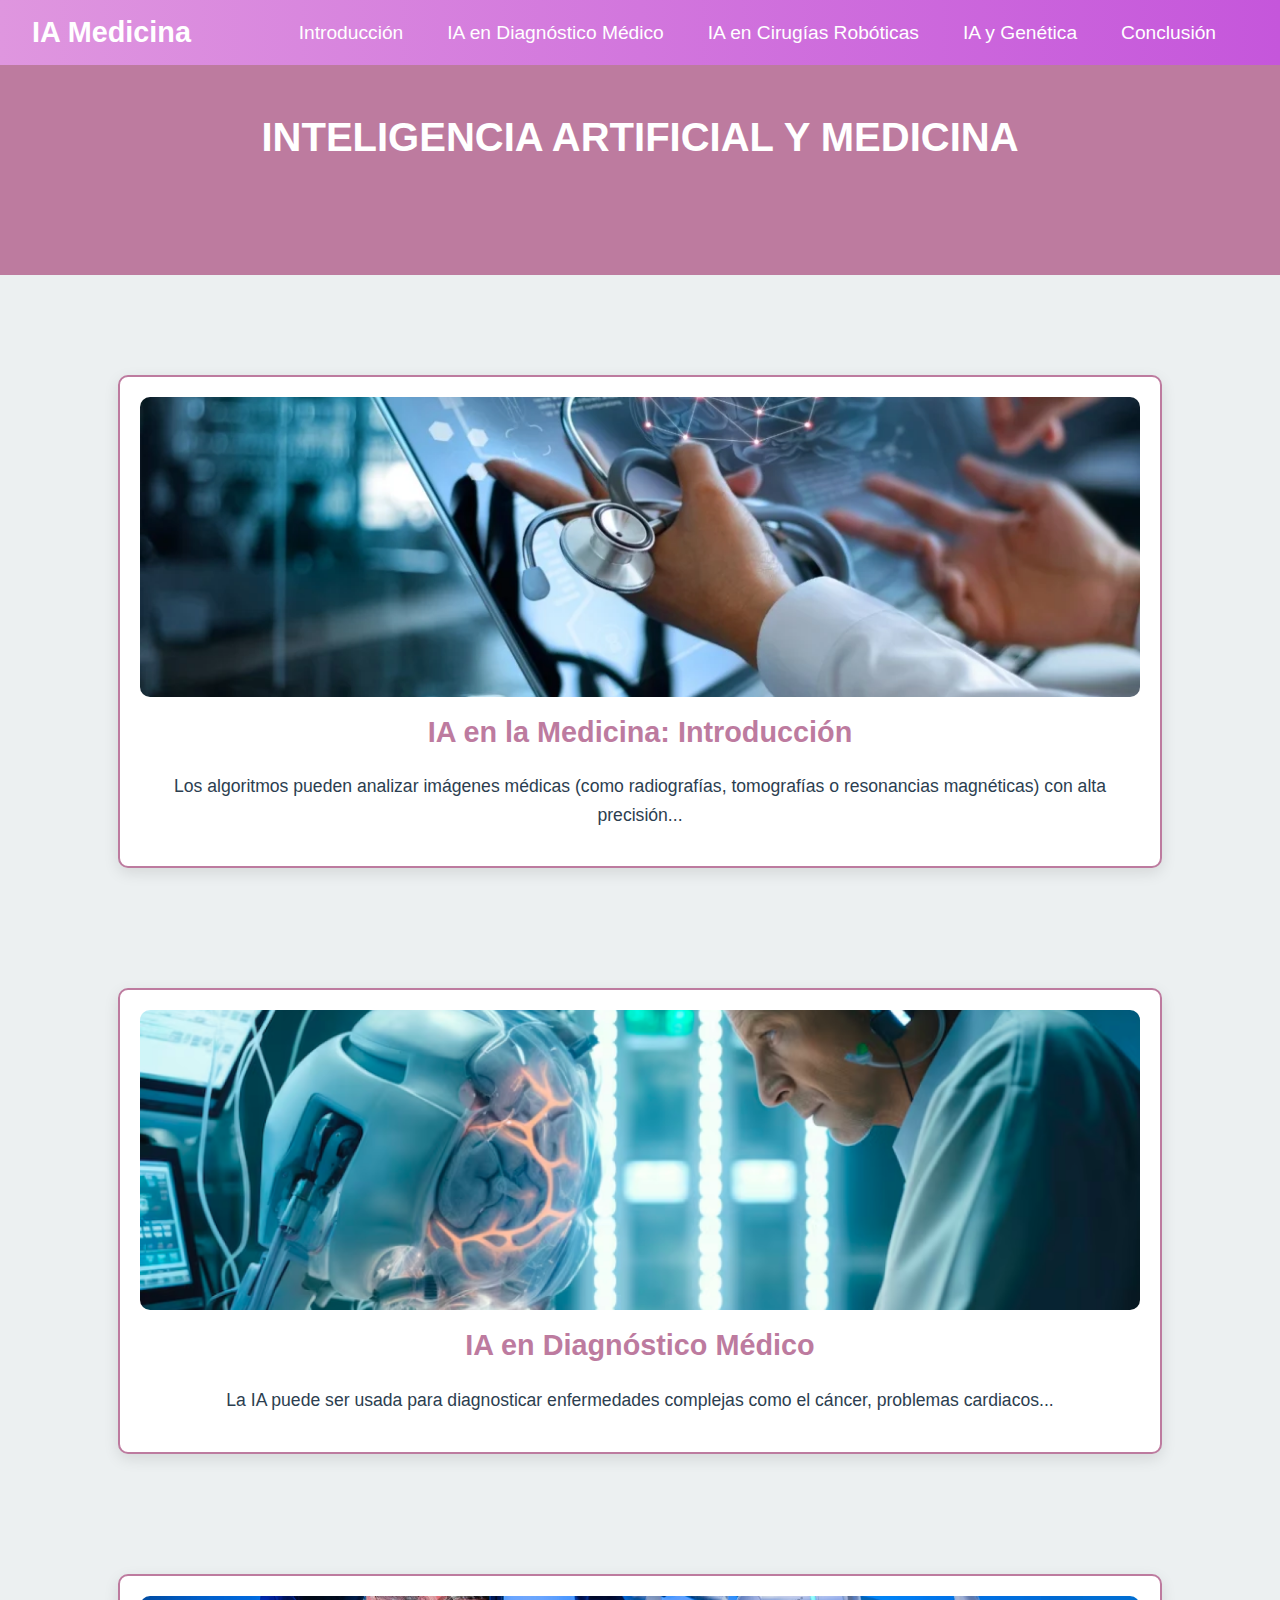
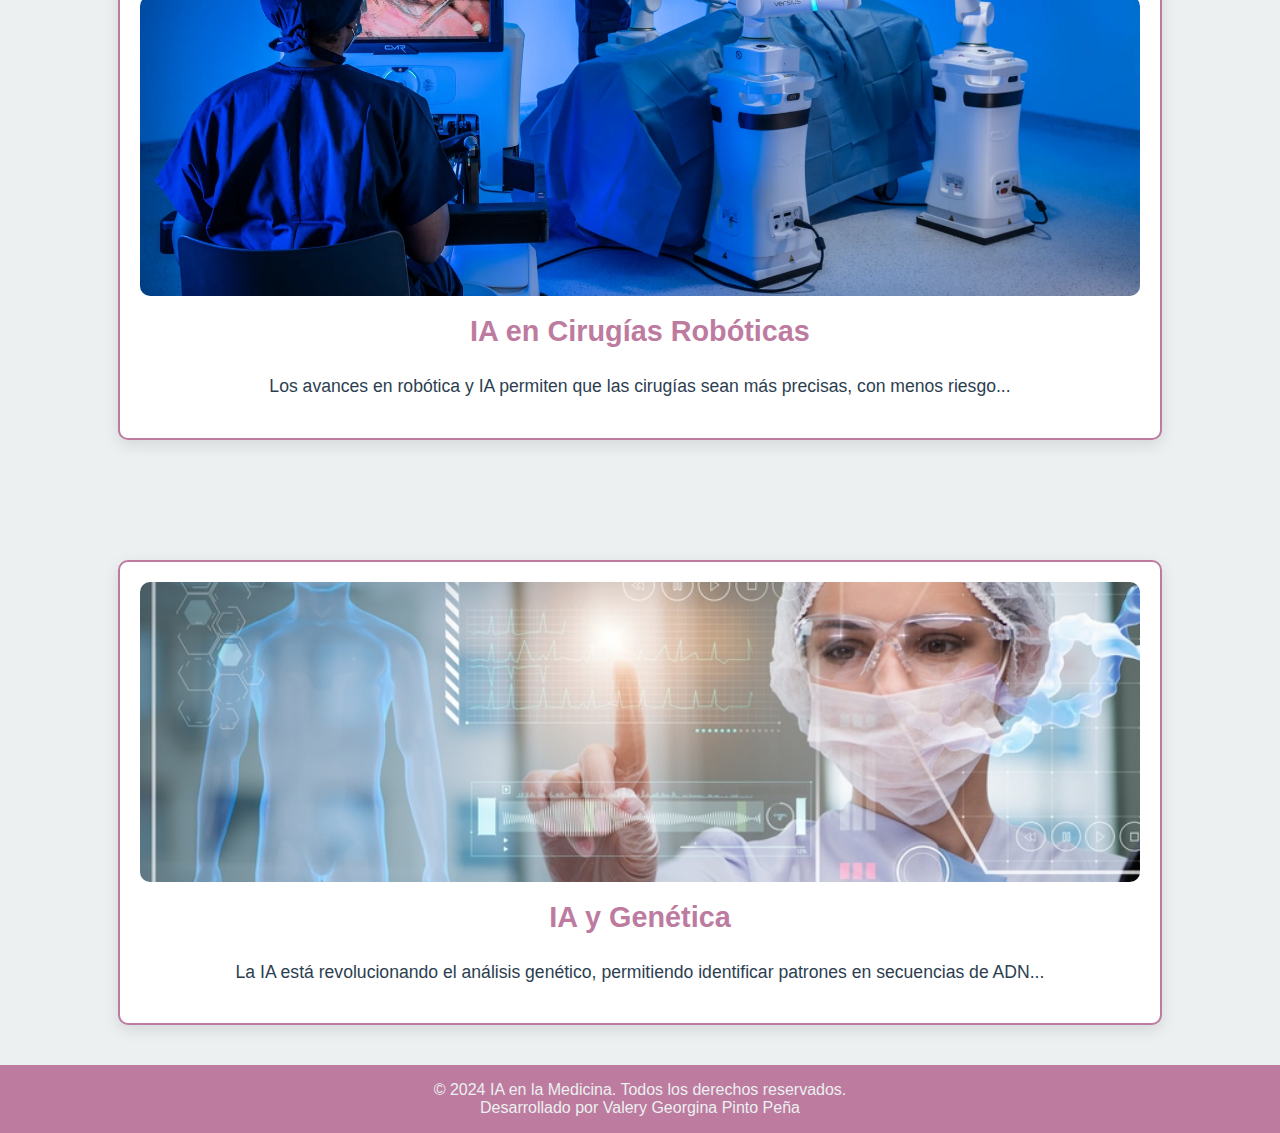
<file: index.html>
<!DOCTYPE html>
<html lang="es">
<head>
    <meta charset="UTF-8">
    <meta name="viewport" content="width=device-width, initial-scale=1.0">
    <title>IA en la Medicina</title>
    <link rel="stylesheet" href="style.css">
</head>
<body>
    <header>
        <h1>INTELIGENCIA ARTIFICIAL Y MEDICINA</h1>
    </header>
    
    
    <nav>
        <div class="nav-container">
            <div class="logo">
                <a href="#introduccion">IA Medicina</a>
            </div>
            <ul class="nav-links">
                <li><a href="index.html">Introducción</a></li>
                <li><a href="Diagnostico.html">IA en Diagnóstico Médico</a></li>
                <li><a href="robotica.html">IA en Cirugías Robóticas</a></li>
                <li><a href="genetica.html">IA y Genética</a></li>
                <li><a href="conclusion.html">Conclusión</a></li>
            </ul>
            <div class="menu-toggle">
                <span></span>
                <span></span>
                <span></span>
            </div>
        </div>
    </nav>

    <!-- Contenido -->
     <!-- Sección Introducción -->
     <div class="container" id="introduccion">
        <div class="box">
            <img src="img5.jpg" alt="Introducción IA y Medicina">
            <h2>IA en la Medicina: Introducción</h2>
            <p>
                Los algoritmos pueden analizar imágenes médicas (como radiografías, tomografías o resonancias magnéticas) con alta precisión...
            </p>
        </div>
    </div>

    <!-- Sección Diagnóstico -->
    <div class="container" id="diagnostico">
        <div class="box">
            <img src="img6.jpg" alt="IA en Diagnóstico Médico">
            <h2>IA en Diagnóstico Médico</h2>
            <p>
                La IA puede ser usada para diagnosticar enfermedades complejas como el cáncer, problemas cardiacos...
            </p>
        </div>
    </div>

    <!-- Sección Cirugías Robóticas -->
    <div class="container" id="robotica">
        <div class="box">
            <img src="img3.jpg" alt="IA en Cirugías Robóticas">
            <h2>IA en Cirugías Robóticas</h2>
            <p>
                Los avances en robótica y IA permiten que las cirugías sean más precisas, con menos riesgo...
            </p>
        </div>
    </div>

    <!-- Sección Genética -->
    <div class="container" id="genetica">
        <div class="box">
            <img src="img4.jpg" alt="IA y Genética">
            <h2>IA y Genética</h2>
            <p>
                La IA está revolucionando el análisis genético, permitiendo identificar patrones en secuencias de ADN...
            </p>
        </div>
    </div>
    <!-- Footer -->
    <footer>
        <p>© 2024 IA en la Medicina. Todos los derechos reservados.</p>
        <p>Desarrollado por Valery Georgina Pinto Peña</p>
    </footer>
    
    <!-- Script para el menú hamburguesa -->
    <script>
        const toggle = document.querySelector('.menu-toggle');
        const nav = document.querySelector('.nav-links');
        toggle.addEventListener('click', () => {
            nav.classList.toggle('show-nav');
        });
    </script>
</body>
</html>
</file>
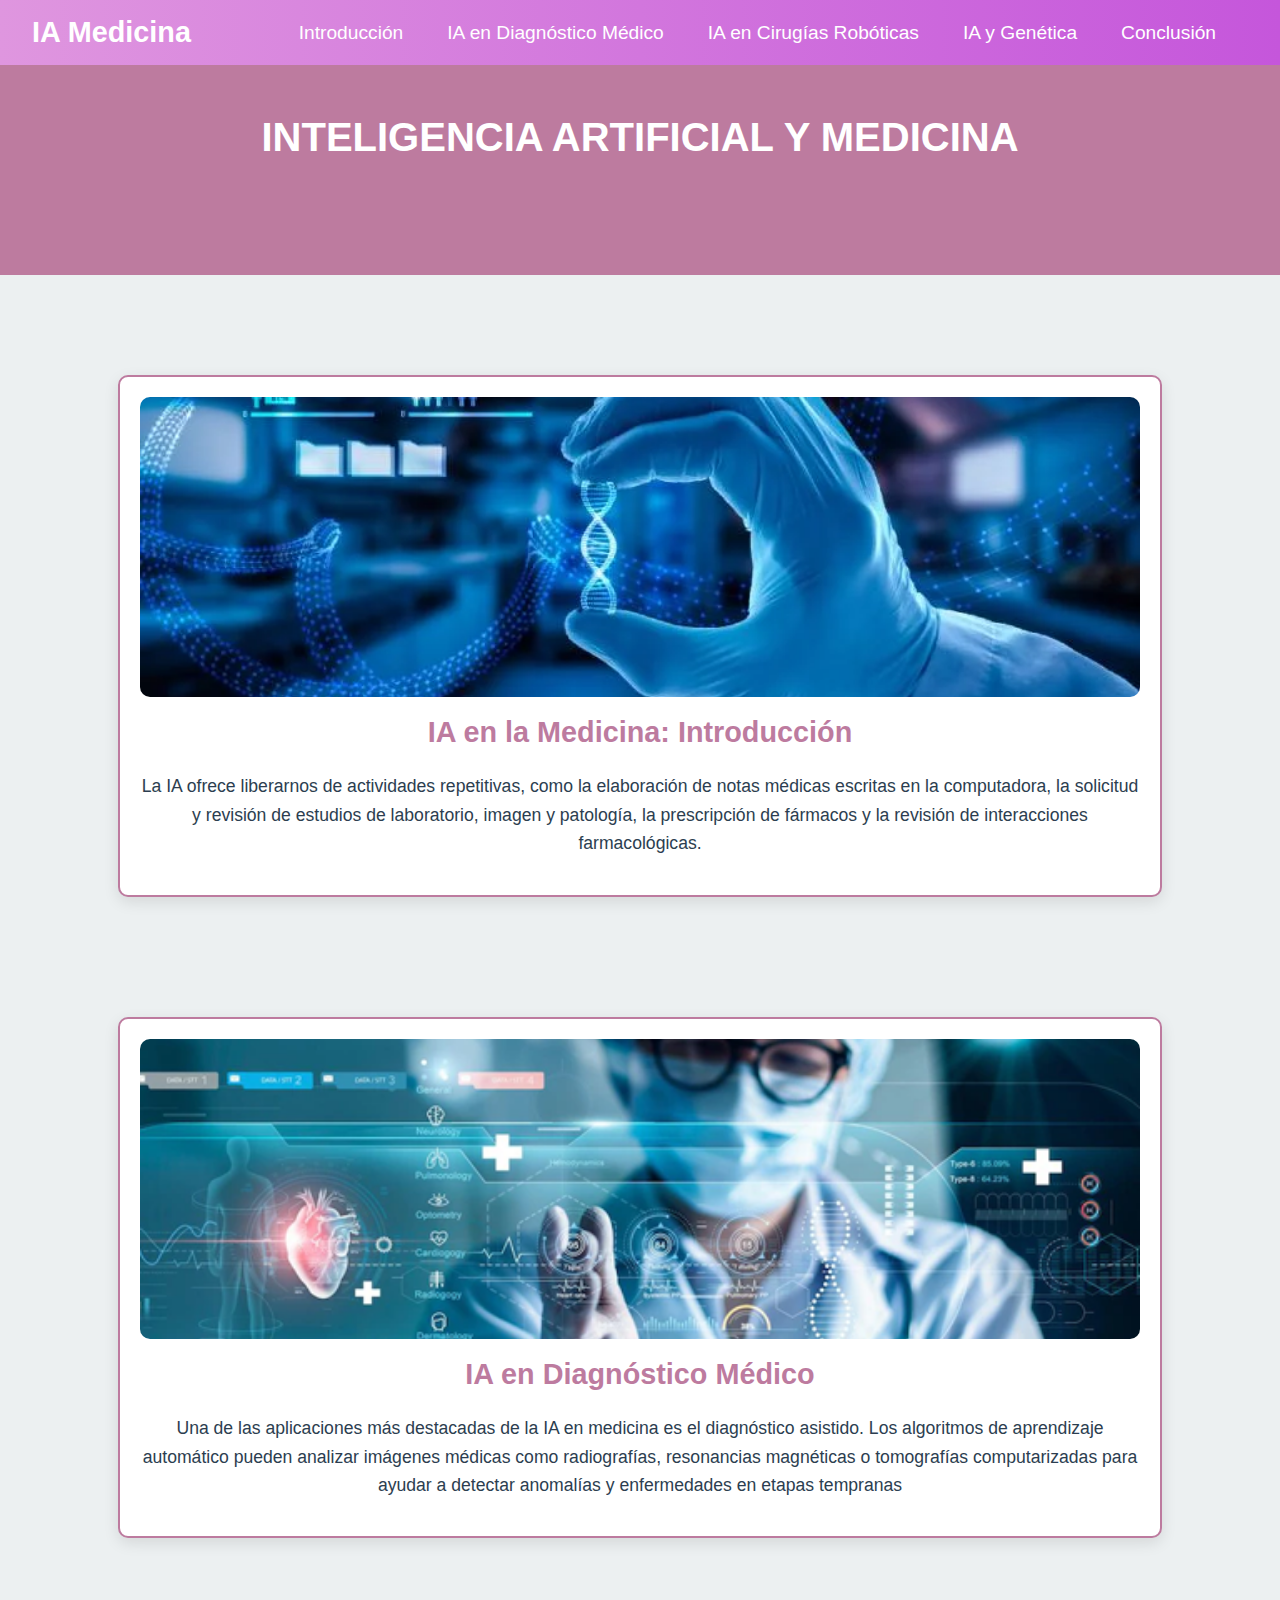
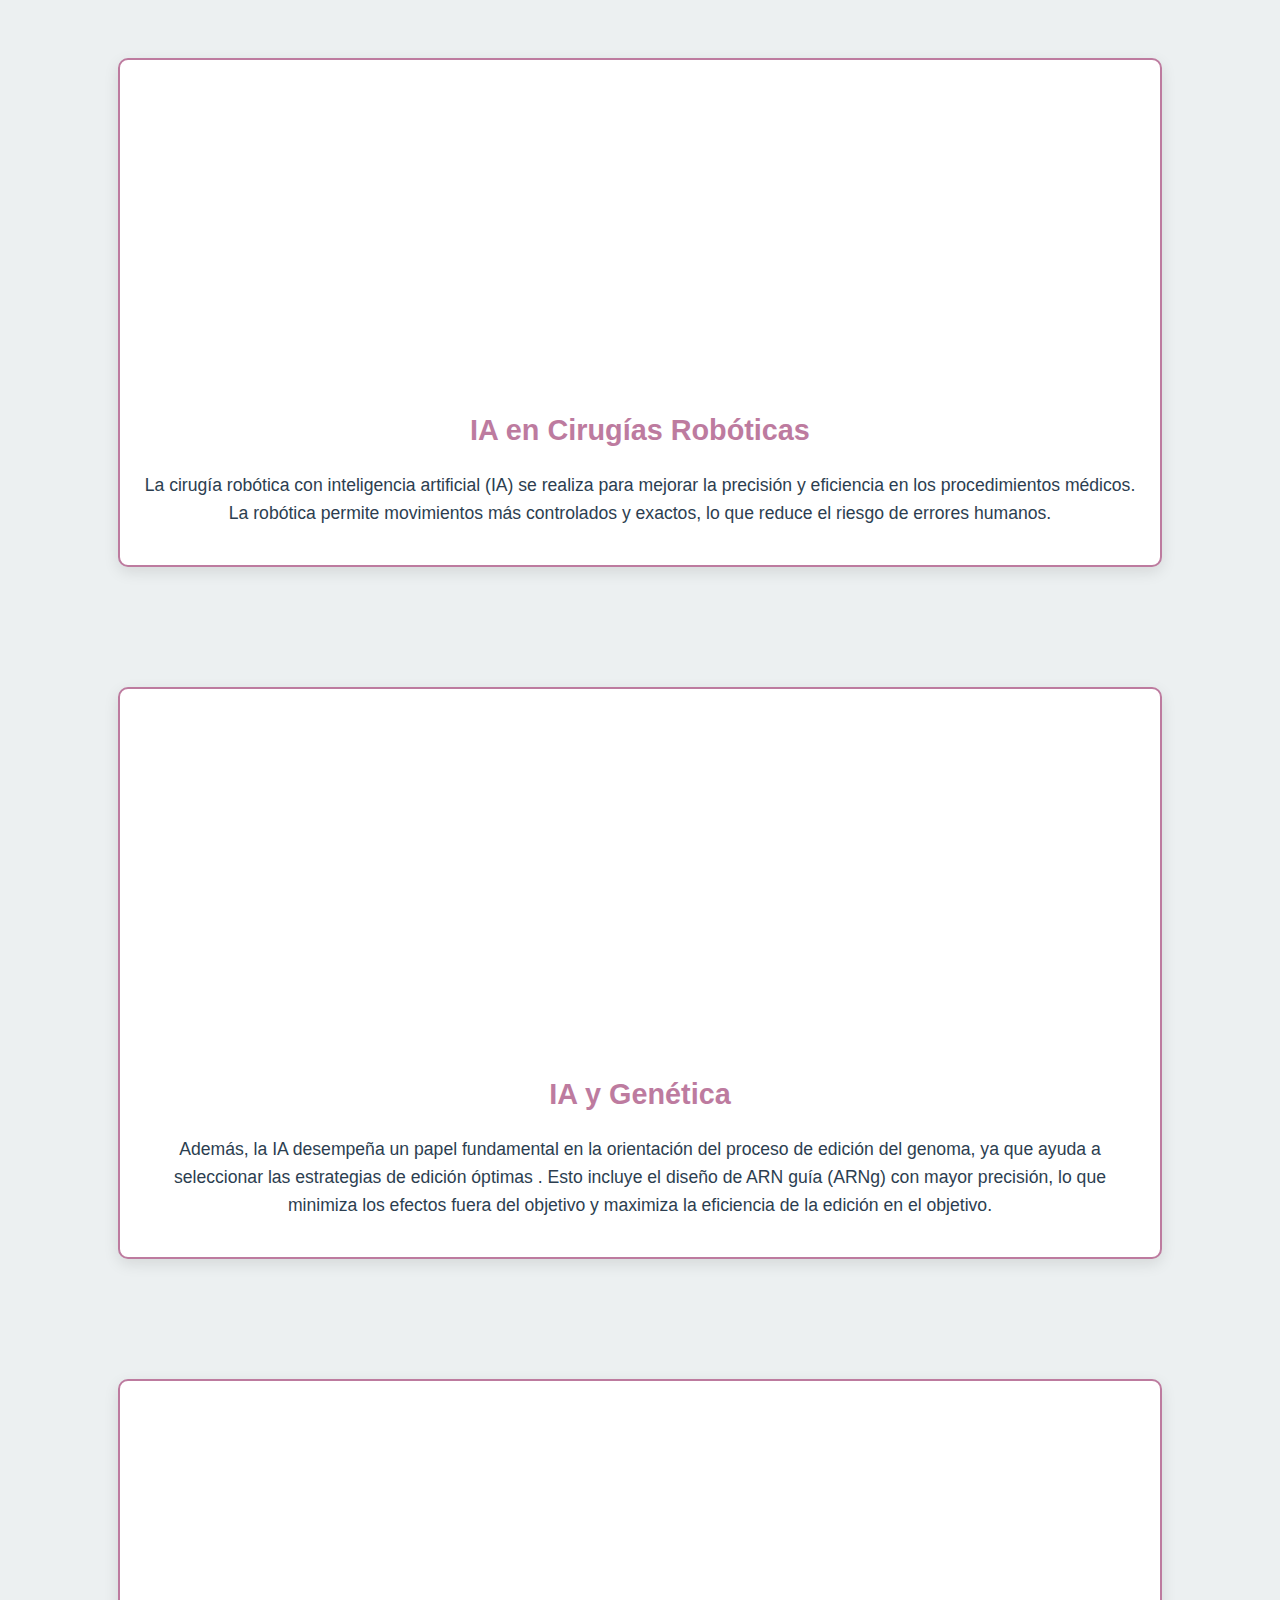
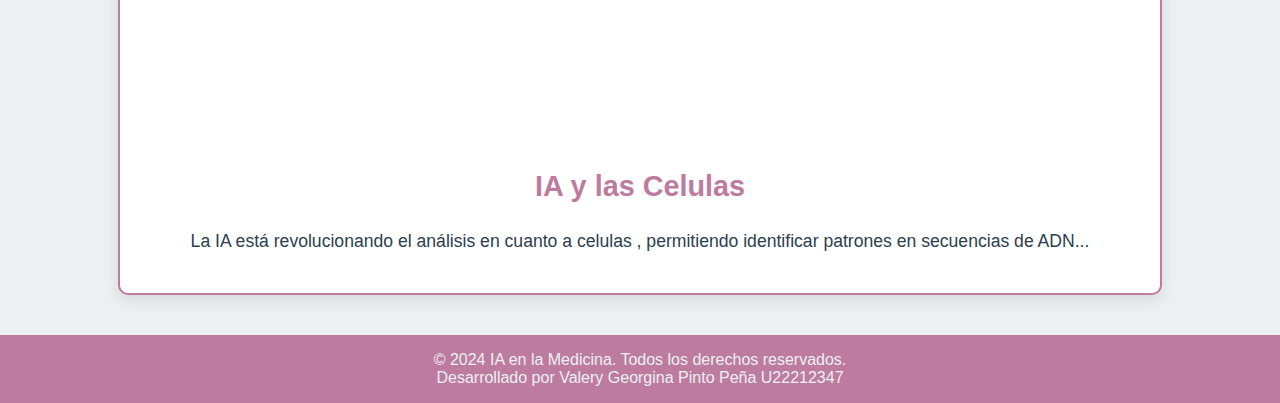
<file: WEB_LESS/index.html>
<!DOCTYPE html>
<html lang="es">
<head>
    <meta charset="UTF-8">
    <meta name="viewport" content="width=device-width, initial-scale=1.0">
    <title>IA en la Medicina</title>
    <link rel="stylesheet" href="style.css">
</head>
<body>
    <header>
        <h1>INTELIGENCIA ARTIFICIAL Y MEDICINA</h1>
    </header>
    
    
    <nav>
        <div class="nav-container">
            <div class="logo">
                <a href="#introduccion">IA Medicina</a>
            </div>
            <ul class="nav-links">
                <li><a href="index.html">Introducción</a></li>
                <li><a href="Diagnostico.html">IA en Diagnóstico Médico</a></li>
                <li><a href="robotica.html">IA en Cirugías Robóticas</a></li>
                <li><a href="genetica.html">IA y Genética</a></li>
                <li><a href="conclusion.html">Conclusión</a></li>
            </ul>
            <div class="menu-toggle">
                <span></span>
                <span></span>
                <span></span>
            </div>
        </div>
    </nav>

    <!-- Contenido -->
     <!-- Sección Introducción -->
     <div class="container" id="introduccion">
        <div class="box">
            <img src="img1.jpg" alt="Introducción IA y Medicina">
            <h2>IA en la Medicina: Introducción</h2>
            <p>
                
La IA ofrece liberarnos de actividades repetitivas, como la elaboración de notas médicas escritas en la computadora, la solicitud y revisión de estudios de laboratorio, imagen y patología, la prescripción de fármacos y la revisión de interacciones farmacológicas.
            </p>
        </div>
    </div>

    <!-- Sección Diagnóstico -->
    <div class="container" id="diagnostico">
        <div class="box">
            <img src="img2.jpg" alt="IA en Diagnóstico Médico">
            <h2>IA en Diagnóstico Médico</h2>
            <p>
                Una de las aplicaciones más destacadas de la IA en medicina es el diagnóstico asistido. Los algoritmos de aprendizaje automático pueden analizar imágenes médicas como radiografías, resonancias magnéticas o tomografías computarizadas para ayudar a detectar anomalías y enfermedades en etapas tempranas
            </p>
        </div>
    </div>

    <!-- Sección Cirugías Robóticas -->
    <div class="container" id="robotica">
        <div class="box">
            <!-- Video de YouTube -->
            <iframe width="560" height="315" src="https://www.youtube.com/embed/Cl15bbvs5d0?si=wrcDt4RM--q3i8Pf" title="YouTube video player" frameborder="0" allow="accelerometer; autoplay; clipboard-write; encrypted-media; gyroscope; picture-in-picture; web-share" referrerpolicy="strict-origin-when-cross-origin" allowfullscreen></iframe>

            <h2>IA en Cirugías Robóticas</h2>
            <p>
                La cirugía robótica con inteligencia artificial (IA) se realiza para mejorar la precisión y eficiencia en los procedimientos médicos. La robótica permite movimientos más controlados y exactos, lo que reduce el riesgo de errores humanos.
            </p>
        </div>
    </div>

    <!-- Sección Genética -->
    <div class="container" id="genetica">
        <div class="box">
            <!-- Video de YouTube -->
            <iframe width="600" height="350" src="https://www.youtube.com/embed/TnGC9M5UYDk?si=ygNttTjXr-NHTi0G" title="YouTube video player" frameborder="0" allow="accelerometer; autoplay; clipboard-write; encrypted-media; gyroscope; picture-in-picture; web-share" referrerpolicy="strict-origin-when-cross-origin" allowfullscreen></iframe>
            <h2>IA y Genética</h2>
            <p>
                Además, la IA desempeña un papel fundamental en la orientación del proceso de edición del genoma, ya que ayuda a seleccionar las estrategias de edición óptimas . Esto incluye el diseño de ARN guía (ARNg) con mayor precisión, lo que minimiza los efectos fuera del objetivo y maximiza la eficiencia de la edición en el objetivo.
            </p>
        </div>
    </div>
    <!-- Sección OTRO -->
    <div class="container" id="celulas">
        <div class="box">
            <!-- Video de YouTube -->
            <iframe width="590" height="350" 
                src="https://www.youtube.com/embed/07_N3JouWok?si=7UZvmzEGKPCWaEfE"
                title="YouTube video player" frameborder="0" 
                allow="accelerometer; autoplay; clipboard-write; encrypted-media; gyroscope; picture-in-picture; web-share"
                referrerpolicy="strict-origin-when-cross-origin" allowfullscreen>
            </iframe>
            <h2>IA y las Celulas</h2>
            <p>
                La IA está revolucionando el análisis en cuanto a celulas , permitiendo identificar patrones en secuencias de ADN...
            </p>
        </div>
    </div>
    <!-- Footer -->
    <footer>
        <p>© 2024 IA en la Medicina. Todos los derechos reservados.</p>
        <p>Desarrollado por Valery Georgina Pinto Peña U22212347</p>
    </footer>
    
    <!-- Script para el menú hamburguesa -->
    <script>
        const toggle = document.querySelector('.menu-toggle');
        const nav = document.querySelector('.nav-links');
        toggle.addEventListener('click', () => {
            nav.classList.toggle('show-nav');
        });
    </script>
</body>
</html>
</file>
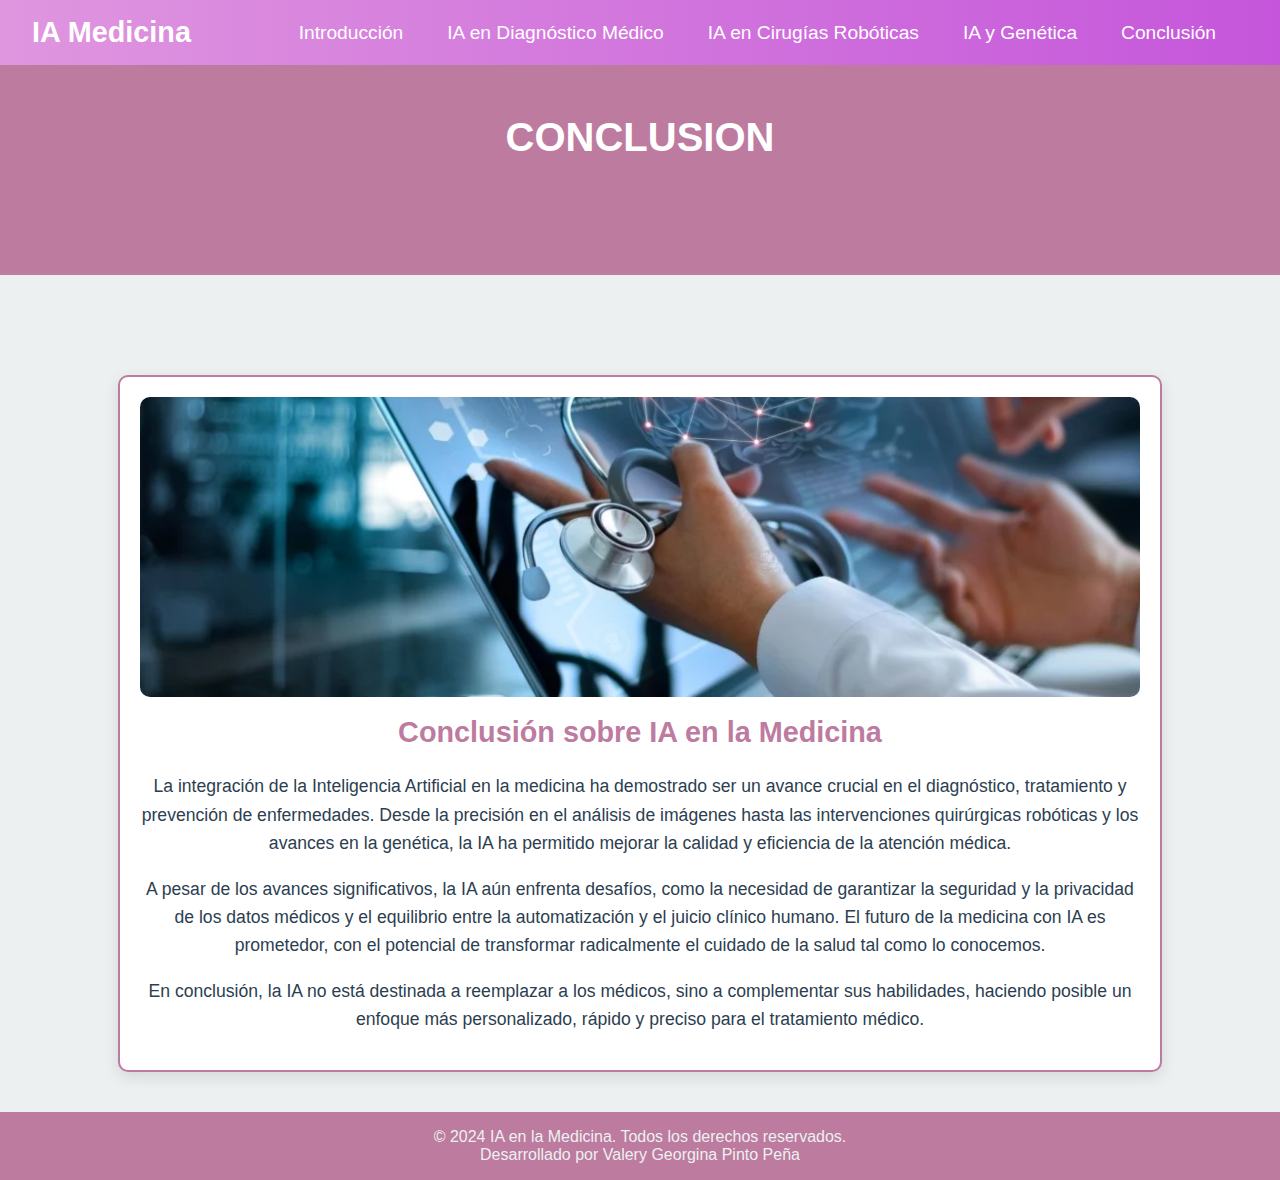
<file: conclusion.html>
<!DOCTYPE html>
<html lang="es">
<head>
    <meta charset="UTF-8">
    <meta name="viewport" content="width=device-width, initial-scale=1.0">
    <title>IA en la Medicina - Conclusión</title>
    <link rel="stylesheet" href="style.css">
</head>
<body>
    <header>
        <h1>CONCLUSION</h1>
    </header>
    
    <nav>
        <div class="nav-container">
            <div class="logo">
                <a href="#introduccion">IA Medicina</a>
            </div>
            <ul class="nav-links">
                <li><a href="index.html">Introducción</a></li>
                <li><a href="Diagnostico.html">IA en Diagnóstico Médico</a></li>
                <li><a href="robotica.html">IA en Cirugías Robóticas</a></li>
                <li><a href="genetica.html">IA y Genética</a></li>
                <li><a href="conclusion.html">Conclusión</a></li>
            </ul>
            <div class="menu-toggle">
                <span></span>
                <span></span>
                <span></span>
            </div>
        </div>
    </nav>

    <!-- Contenido -->
    <!-- Sección Conclusión -->
    <div class="container" id="conclusion">
        <div class="box">
            <img src="img5.jpg" alt="Conclusión IA en la Medicina">
            <h2>Conclusión sobre IA en la Medicina</h2>
            <p>
                La integración de la Inteligencia Artificial en la medicina ha demostrado ser un avance crucial en el diagnóstico, tratamiento y prevención de enfermedades. Desde la precisión en el análisis de imágenes hasta las intervenciones quirúrgicas robóticas y los avances en la genética, la IA ha permitido mejorar la calidad y eficiencia de la atención médica.
            </p>
            <p>
                A pesar de los avances significativos, la IA aún enfrenta desafíos, como la necesidad de garantizar la seguridad y la privacidad de los datos médicos y el equilibrio entre la automatización y el juicio clínico humano. El futuro de la medicina con IA es prometedor, con el potencial de transformar radicalmente el cuidado de la salud tal como lo conocemos.
            </p>
            <p>
                En conclusión, la IA no está destinada a reemplazar a los médicos, sino a complementar sus habilidades, haciendo posible un enfoque más personalizado, rápido y preciso para el tratamiento médico.
            </p>
        </div>
    </div>

    <!-- Footer -->
    <footer>
        <p>© 2024 IA en la Medicina. Todos los derechos reservados.</p>
        <p>Desarrollado por Valery Georgina Pinto Peña</p>
    </footer>
    
    <!-- Script para el menú hamburguesa -->
    <script>
        const toggle = document.querySelector('.menu-toggle');
        const nav = document.querySelector('.nav-links');
        toggle.addEventListener('click', () => {
            nav.classList.toggle('show-nav');
        });
    </script>
</body>
</html>
</file>
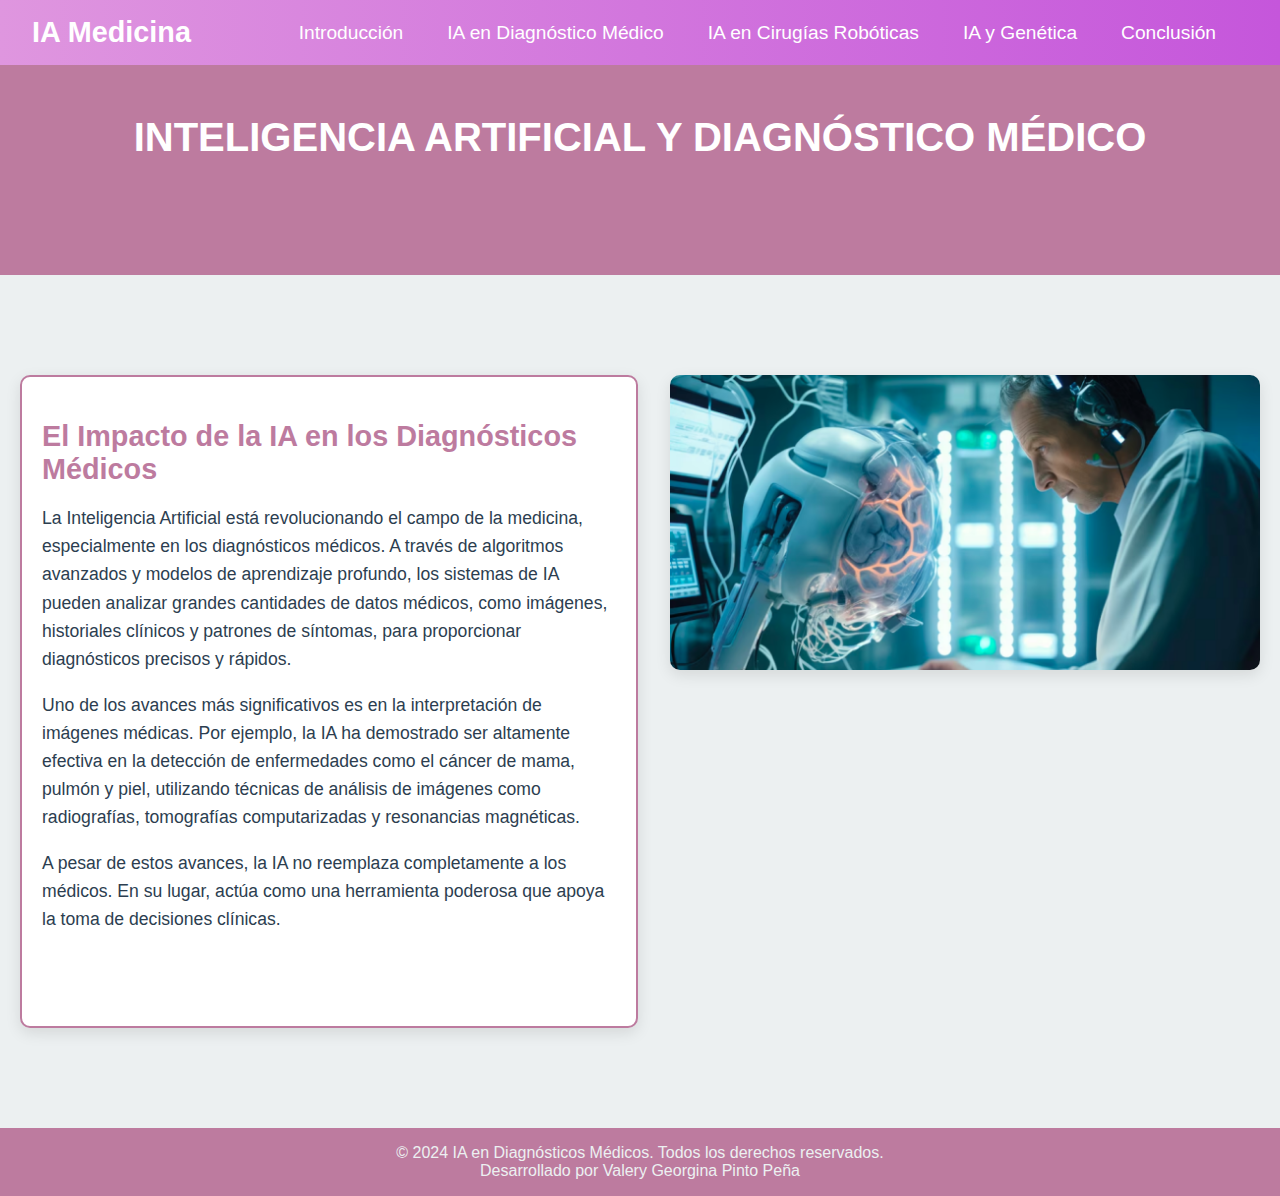
<file: Diagnostico.html>
<!DOCTYPE html>
<html lang="es">
<head>
    <meta charset="UTF-8">
    <meta name="viewport" content="width=device-width, initial-scale=1.0">
    <title>IA en Diagnósticos Médicos</title>
    <link rel="stylesheet" href="style.css">
</head>
<body>
    <!-- Barra de navegación -->
    <nav>
        <div class="nav-container">
            <div class="logo">
                <a href="#">IA Medicina</a>
            </div>
            <ul class="nav-links">
                <li><a href="index.html">Introducción</a></li>
                <li><a href="Diagnostico.html">IA en Diagnóstico Médico</a></li>
                <li><a href="robotica.html">IA en Cirugías Robóticas</a></li>
                <li><a href="genetica.html">IA y Genética</a></li>
                <li><a href="conclusion.html">Conclusión</a></li>
            </ul>
            <div class="menu-toggle">
                <span></span>
                <span></span>
                <span></span>
            </div>
        </div>
    </nav>

    <!-- Contenido principal -->
    <header>
        <h1>INTELIGENCIA ARTIFICIAL Y DIAGNÓSTICO MÉDICO</h1>
    </header>

    <!-- Sección IA en Diagnóstico Médico -->
    <div class="content-container">
        <div class="text-box">
            <h2>El Impacto de la IA en los Diagnósticos Médicos</h2>
            <p>
                La Inteligencia Artificial está revolucionando el campo de la medicina, especialmente en los diagnósticos médicos. A través de algoritmos avanzados y modelos de aprendizaje profundo, los sistemas de IA pueden analizar grandes cantidades de datos médicos, como imágenes, historiales clínicos y patrones de síntomas, para proporcionar diagnósticos precisos y rápidos.
            </p>
            <p>
                Uno de los avances más significativos es en la interpretación de imágenes médicas. Por ejemplo, la IA ha demostrado ser altamente efectiva en la detección de enfermedades como el cáncer de mama, pulmón y piel, utilizando técnicas de análisis de imágenes como radiografías, tomografías computarizadas y resonancias magnéticas.
            </p>
            <p>
                A pesar de estos avances, la IA no reemplaza completamente a los médicos. En su lugar, actúa como una herramienta poderosa que apoya la toma de decisiones clínicas.
            </p>
        </div>
        <div class="media-box">
            <img src="img6.jpg" alt="IA en Diagnóstico Médico">
            <!-- Video de YouTube -->
            <iframe width="590" height="350" 
                src="https://www.youtube.com/embed/07_N3JouWok?si=7UZvmzEGKPCWaEfE"
                title="YouTube video player" frameborder="0" 
                allow="accelerometer; autoplay; clipboard-write; encrypted-media; gyroscope; picture-in-picture; web-share"
                referrerpolicy="strict-origin-when-cross-origin" allowfullscreen>
            </iframe>
        </div>
    </div>
        

    <!-- Footer -->
    <footer>
        <p>© 2024 IA en Diagnósticos Médicos. Todos los derechos reservados.</p>
        <p>Desarrollado por Valery Georgina Pinto Peña</p>
    </footer>

    <!-- Script para el menú hamburguesa -->
    <script>
        const toggle = document.querySelector('.menu-toggle');
        const nav = document.querySelector('.nav-links');
        toggle.addEventListener('click', () => {
            nav.classList.toggle('show-nav');
        });
    </script>
</body>
</html>
</file>
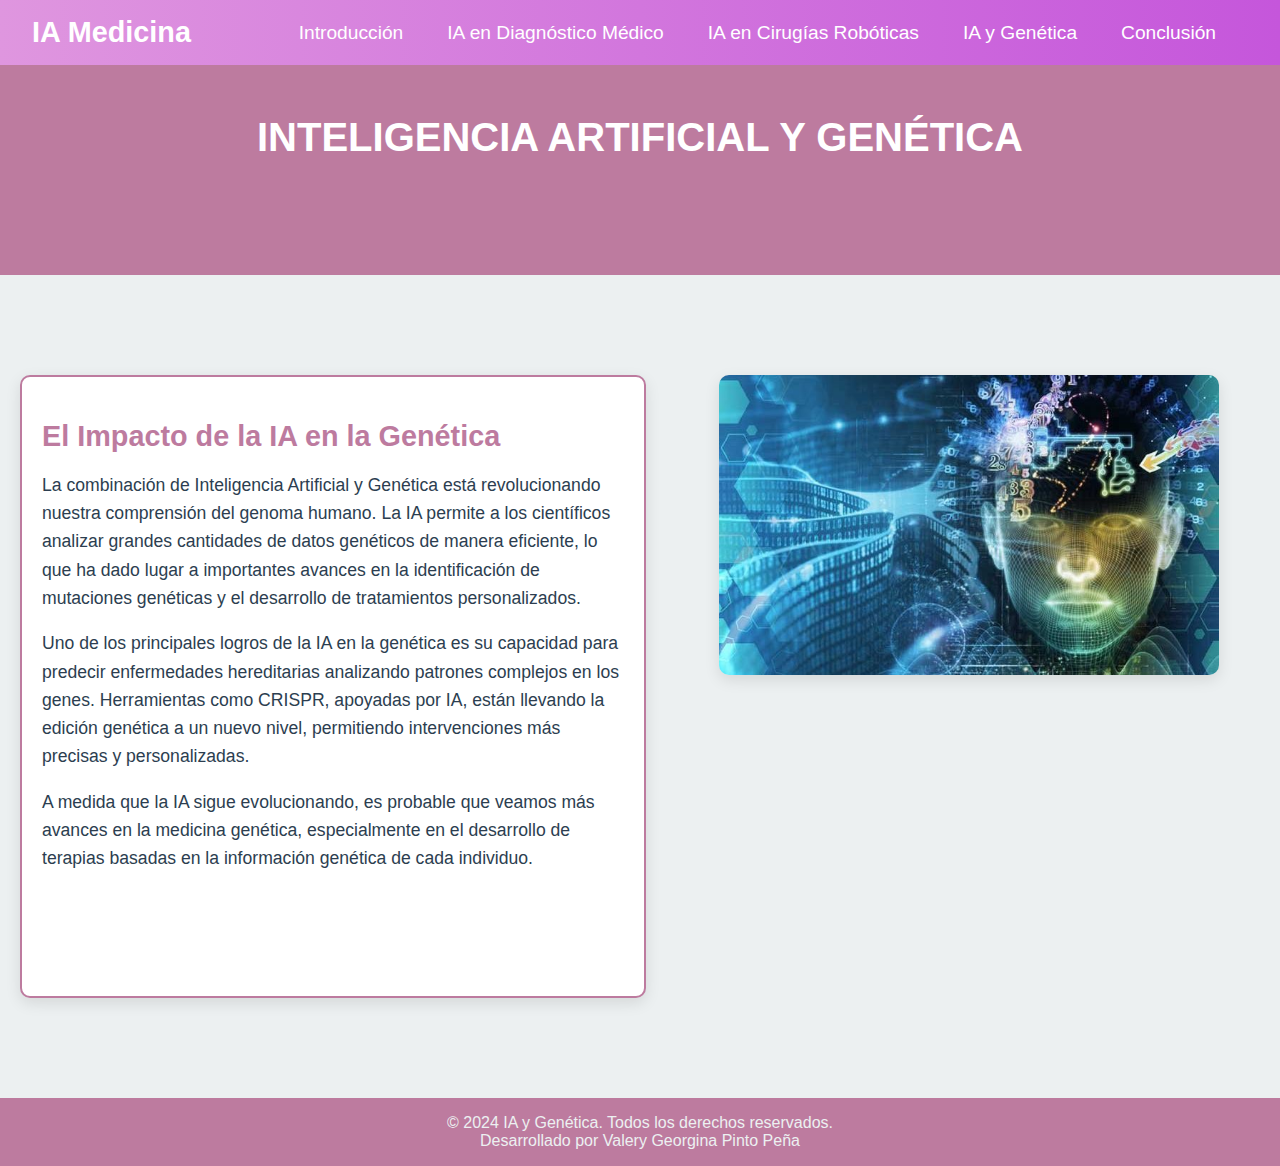
<file: genetica.html>
<!DOCTYPE html>
<html lang="es">
<head>
    <meta charset="UTF-8">
    <meta name="viewport" content="width=device-width, initial-scale=1.0">
    <title>IA y Genética</title>
    <link rel="stylesheet" href="style.css">
</head>
<body>
    <!-- Barra de navegación -->
    <nav>
        <div class="nav-container">
            <div class="logo">
                <a href="#">IA Medicina</a>
            </div>
            <ul class="nav-links">
                <li><a href="index.html">Introducción</a></li>
                <li><a href="Diagnostico.html">IA en Diagnóstico Médico</a></li>
                <li><a href="robotica.html">IA en Cirugías Robóticas</a></li>
                <li><a href="genetica.html">IA y Genética</a></li>
                <li><a href="conclusion.html">Conclusión</a></li>
            </ul>
            <div class="menu-toggle">
                <span></span>
                <span></span>
                <span></span>
            </div>
        </div>
    </nav>

    <!-- Contenido principal -->
    <header>
        <h1>INTELIGENCIA ARTIFICIAL Y GENÉTICA</h1>
    </header>

    <!-- Sección IA y Genética -->
    <div class="content-container">
        <div class="text-box">
            <h2>El Impacto de la IA en la Genética</h2>
            <p>
                La combinación de Inteligencia Artificial y Genética está revolucionando nuestra comprensión del genoma humano. La IA permite a los científicos analizar grandes cantidades de datos genéticos de manera eficiente, lo que ha dado lugar a importantes avances en la identificación de mutaciones genéticas y el desarrollo de tratamientos personalizados.
            </p>
            <p>
                Uno de los principales logros de la IA en la genética es su capacidad para predecir enfermedades hereditarias analizando patrones complejos en los genes. Herramientas como CRISPR, apoyadas por IA, están llevando la edición genética a un nuevo nivel, permitiendo intervenciones más precisas y personalizadas.
            </p>
            <p>
                A medida que la IA sigue evolucionando, es probable que veamos más avances en la medicina genética, especialmente en el desarrollo de terapias basadas en la información genética de cada individuo.
            </p>
        </div>
        <div class="media-box">
            <img src="img8.jpg" alt="IA y Genética">
            <!-- Video de YouTube -->
            <iframe width="560" height="315" src="https://www.youtube.com/embed/Cl15bbvs5d0?si=wrcDt4RM--q3i8Pf" title="YouTube video player" frameborder="0" allow="accelerometer; autoplay; clipboard-write; encrypted-media; gyroscope; picture-in-picture; web-share" referrerpolicy="strict-origin-when-cross-origin" allowfullscreen></iframe>
        </div>
    </div>
        
    <!-- Footer -->
    <footer>
        <p>© 2024 IA y Genética. Todos los derechos reservados.</p>
        <p>Desarrollado por Valery Georgina Pinto Peña</p>
    </footer>

    <!-- Script para el menú hamburguesa -->
    <script>
        const toggle = document.querySelector('.menu-toggle');
        const nav = document.querySelector('.nav-links');
        toggle.addEventListener('click', () => {
            nav.classList.toggle('show-nav');
        });
    </script>
</body>
</html>
</file>
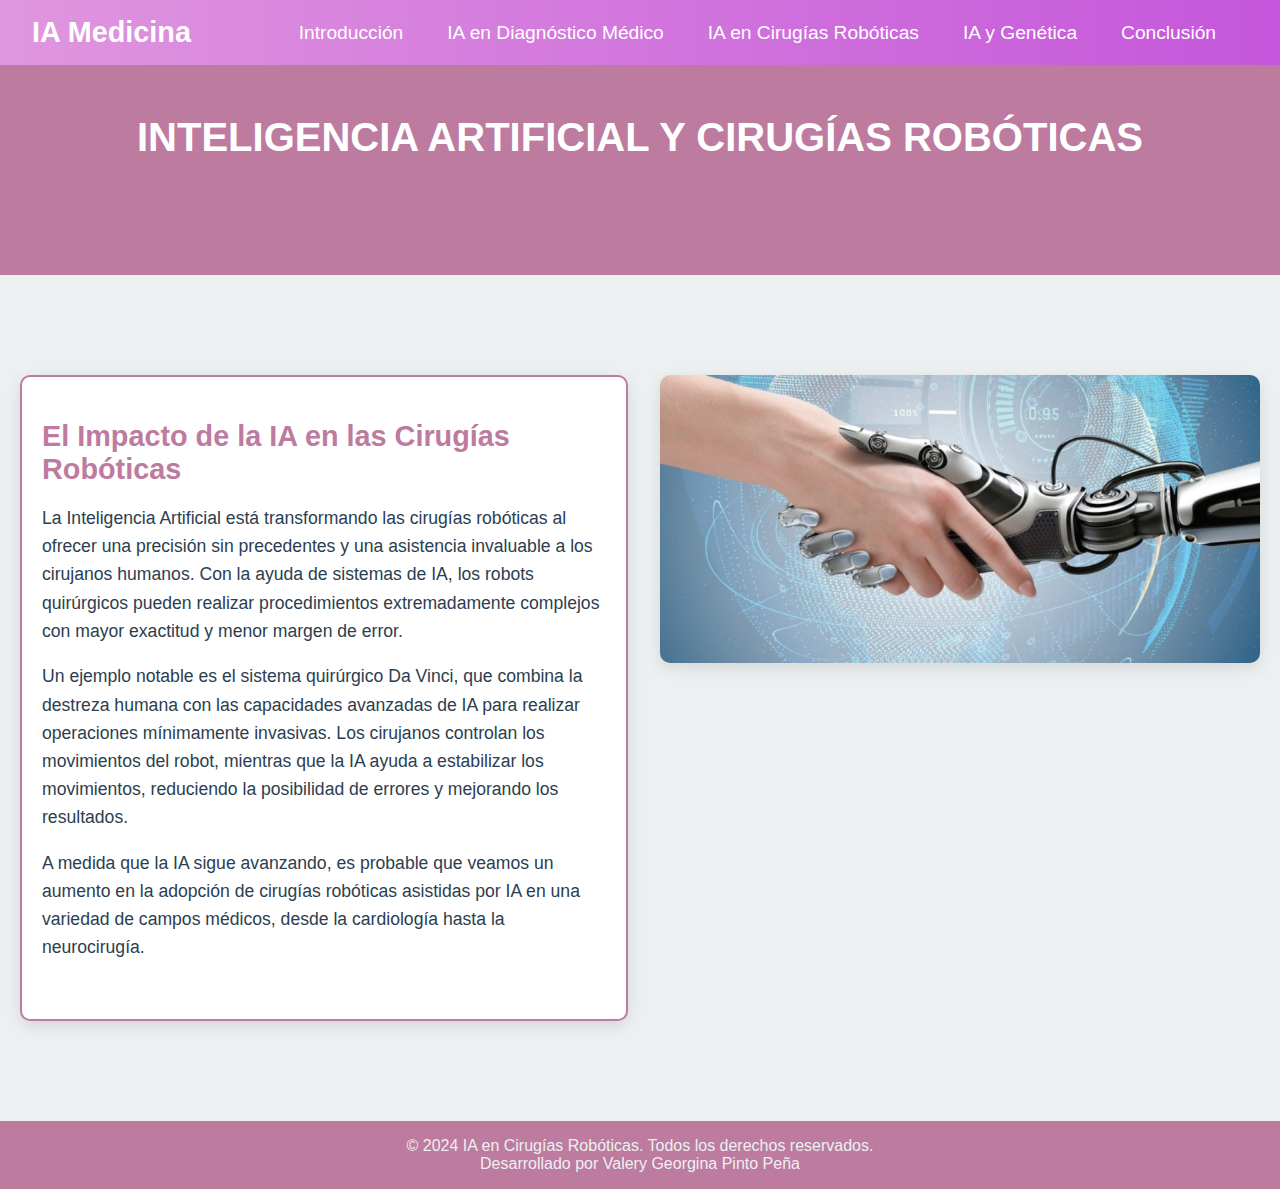
<file: robotica.html>
<!DOCTYPE html>
<html lang="es">
<head>
    <meta charset="UTF-8">
    <meta name="viewport" content="width=device-width, initial-scale=1.0">
    <title>IA en Cirugías Robóticas</title>
    <link rel="stylesheet" href="style.css">
</head>
<body>
    <!-- Barra de navegación -->
    <nav>
        <div class="nav-container">
            <div class="logo">
                <a href="#">IA Medicina</a>
            </div>
            <ul class="nav-links">
                <li><a href="index.html">Introducción</a></li>
                <li><a href="Diagnostico.html">IA en Diagnóstico Médico</a></li>
                <li><a href="robotica.html">IA en Cirugías Robóticas</a></li>
                <li><a href="genetica.html">IA y Genética</a></li>
                <li><a href="conclusion.html">Conclusión</a></li>
            </ul>
            <div class="menu-toggle">
                <span></span>
                <span></span>
                <span></span>
            </div>
        </div>
    </nav>

    <!-- Contenido principal -->
    <header>
        <h1>INTELIGENCIA ARTIFICIAL Y CIRUGÍAS ROBÓTICAS</h1>
    </header>

    <!-- Sección IA en Cirugías Robóticas -->
    <div class="content-container">
        <div class="text-box">
            <h2>El Impacto de la IA en las Cirugías Robóticas</h2>
            <p>
                La Inteligencia Artificial está transformando las cirugías robóticas al ofrecer una precisión sin precedentes y una asistencia invaluable a los cirujanos humanos. Con la ayuda de sistemas de IA, los robots quirúrgicos pueden realizar procedimientos extremadamente complejos con mayor exactitud y menor margen de error.
            </p>
            <p>
                Un ejemplo notable es el sistema quirúrgico Da Vinci, que combina la destreza humana con las capacidades avanzadas de IA para realizar operaciones mínimamente invasivas. Los cirujanos controlan los movimientos del robot, mientras que la IA ayuda a estabilizar los movimientos, reduciendo la posibilidad de errores y mejorando los resultados.
            </p>
            <p>
                A medida que la IA sigue avanzando, es probable que veamos un aumento en la adopción de cirugías robóticas asistidas por IA en una variedad de campos médicos, desde la cardiología hasta la neurocirugía.
            </p>
        </div>
        <div class="media-box">
            <img src="img7.jpg" alt="IA en Cirugías Robóticas">
            <!-- Video de YouTube -->
            <iframe width="600" height="350" src="https://www.youtube.com/embed/TnGC9M5UYDk?si=ygNttTjXr-NHTi0G" title="YouTube video player" frameborder="0" allow="accelerometer; autoplay; clipboard-write; encrypted-media; gyroscope; picture-in-picture; web-share" referrerpolicy="strict-origin-when-cross-origin" allowfullscreen></iframe>
        </div>
    </div>
        
    <!-- Footer -->
    <footer>
        <p>© 2024 IA en Cirugías Robóticas. Todos los derechos reservados.</p>
        <p>Desarrollado por Valery Georgina Pinto Peña</p>
    </footer>

    <!-- Script para el menú hamburguesa -->
    <script>
        const toggle = document.querySelector('.menu-toggle');
        const nav = document.querySelector('.nav-links');
        toggle.addEventListener('click', () => {
            nav.classList.toggle('show-nav');
        });
    </script>
</body>
</html>
</file>
<file: style.css>
body {
  font-family: "Arial", sans-serif;
  margin: 0;
  padding: 0;
  background-color: #ecf0f1;
  color: #2c3e50;
}

header {
  background-color: #bd7b9f;
  color: white;
  text-align: center;
  padding: 5.5rem 0;
}
header h1 {
  font-size: 2.5rem;
}

nav {
  background: linear-gradient(90deg, #df96df, #c556db);
  position: fixed;
  width: 100%;
  top: 0;
  z-index: 1000;
}
nav .nav-container {
  display: flex;
  justify-content: space-between;
  align-items: center;
  padding: 1rem 2rem;
}
nav .nav-container .logo a {
  color: white;
  font-size: 1.8rem;
  font-weight: bold;
  text-decoration: none;
}
nav .nav-container .nav-links {
  list-style: none;
  display: flex;
  margin: 0;
  padding: 0;
}
nav .nav-container .nav-links li {
  margin-right: 20px;
}
nav .nav-container .nav-links li a {
  color: white;
  text-decoration: none;
  font-size: 1.2rem;
  font-weight: 500;
  padding: 8px 12px;
  border-radius: 5px;
  transition: background 0.3s ease;
}
nav .nav-container .nav-links li a:hover {
  background-color: rgba(255, 255, 255, 0.2);
}
nav .nav-container .menu-toggle {
  display: none;
  cursor: pointer;
}
nav .nav-container .menu-toggle span {
  display: block;
  width: 25px;
  height: 3px;
  background-color: white;
  margin: 5px 0;
  transition: 0.4s;
}

.content-container {
  display: flex;
  justify-content: space-between;
  padding: 100px 20px;
  gap: 2rem;
}
.content-container .text-box {
  flex: 1;
  padding: 20px;
  background-color: white;
  border-radius: 10px;
  border: 2px solid #bd7b9f;
  box-shadow: 0 5px 15px rgba(0, 0, 0, 0.1);
}
.content-container .text-box h2 {
  margin-bottom: 15px;
  color: #bd7b9f;
  font-size: 1.8rem;
}
.content-container .text-box p {
  line-height: 1.6;
  font-size: 1.1rem;
}
.content-container .media-box {
  flex: 1;
  text-align: center;
}
.content-container .media-box img, .content-container .media-box video {
  max-width: 100%;
  max-height: 300px;
  border-radius: 10px;
  box-shadow: 0 5px 15px rgba(0, 0, 0, 0.1);
}

.container {
  display: flex;
  justify-content: center;
  margin: 80px auto 20px;
}
.container .box {
  background-color: white;
  width: 90%;
  max-width: 1000px;
  margin: 20px;
  padding: 20px;
  border: 2px solid #bd7b9f;
  border-radius: 10px;
  box-shadow: 0 5px 15px rgba(0, 0, 0, 0.1);
  text-align: center;
}
.container .box img {
  width: 100%;
  max-height: 300px;
  object-fit: cover;
  border-radius: 10px;
}
.container .box h2 {
  margin-top: 15px;
  color: #bd7b9f;
  font-size: 1.8rem;
}
.container .box p {
  line-height: 1.6;
  font-size: 1.1rem;
}

@media (max-width: 768px) {
  .content-container {
    flex-direction: column;
  }
  .content-container .text-box, .content-container .media-box {
    flex: none;
    width: 100%;
  }
}
footer {
  background-color: #bd7b9f;
  color: #ecf0f1;
  text-align: center;
  padding: 1rem 0;
}
footer p {
  margin: 0;
}

/*# sourceMappingURL=style.css.map */
</file>
<file: WEB_LESS/style.css>
body {
  font-family: 'Arial', sans-serif;
  margin: 0;
  padding: 0;
  background-color: #ecf0f1;
  color: #2c3e50;
}
header {
  background-color: #bd7b9f;
  color: white;
  text-align: center;
  padding: 5.5rem 0;
}
header h1 {
  font-size: 2.5rem;
}
nav {
  background: linear-gradient(90deg, #df96df, #c556db);
  position: fixed;
  width: 100%;
  top: 0;
  z-index: 1000;
}
nav .nav-container {
  display: flex;
  justify-content: space-between;
  align-items: center;
  padding: 1rem 2rem;
}
nav .nav-container .logo a {
  color: white;
  font-size: 1.8rem;
  font-weight: bold;
  text-decoration: none;
}
nav .nav-container .nav-links {
  list-style: none;
  display: flex;
  margin: 0;
  padding: 0;
}
nav .nav-container .nav-links li {
  margin-right: 20px;
}
nav .nav-container .nav-links li a {
  color: white;
  text-decoration: none;
  font-size: 1.2rem;
  font-weight: 500;
  padding: 8px 12px;
  border-radius: 5px;
  transition: background 0.3s ease;
}
nav .nav-container .nav-links li a:hover {
  background-color: rgba(255, 255, 255, 0.2);
}
nav .nav-container .menu-toggle {
  display: none;
  cursor: pointer;
}
nav .nav-container .menu-toggle span {
  display: block;
  width: 25px;
  height: 3px;
  background-color: white;
  margin: 5px 0;
  transition: 0.4s;
}
.container {
  display: flex;
  justify-content: center;
  margin: 80px auto 20px;
}
.container .box {
  background-color: white;
  width: 90%;
  max-width: 1000px;
  margin: 20px;
  padding: 20px;
  border: 2px solid #bd7b9f;
  border-radius: 10px;
  box-shadow: 0 5px 15px rgba(0, 0, 0, 0.1);
  text-align: center;
}
.container .box img {
  width: 100%;
  max-height: 300px;
  object-fit: cover;
  border-radius: 10px;
}
.container .box h2 {
  margin-top: 15px;
  color: #bd7b9f;
  font-size: 1.8rem;
}
.container .box p {
  line-height: 1.6;
  font-size: 1.1rem;
}
footer {
  background-color: #bd7b9f;
  color: #ecf0f1;
  text-align: center;
  padding: 1rem 0;
}
footer p {
  margin: 0;
}
</file>
